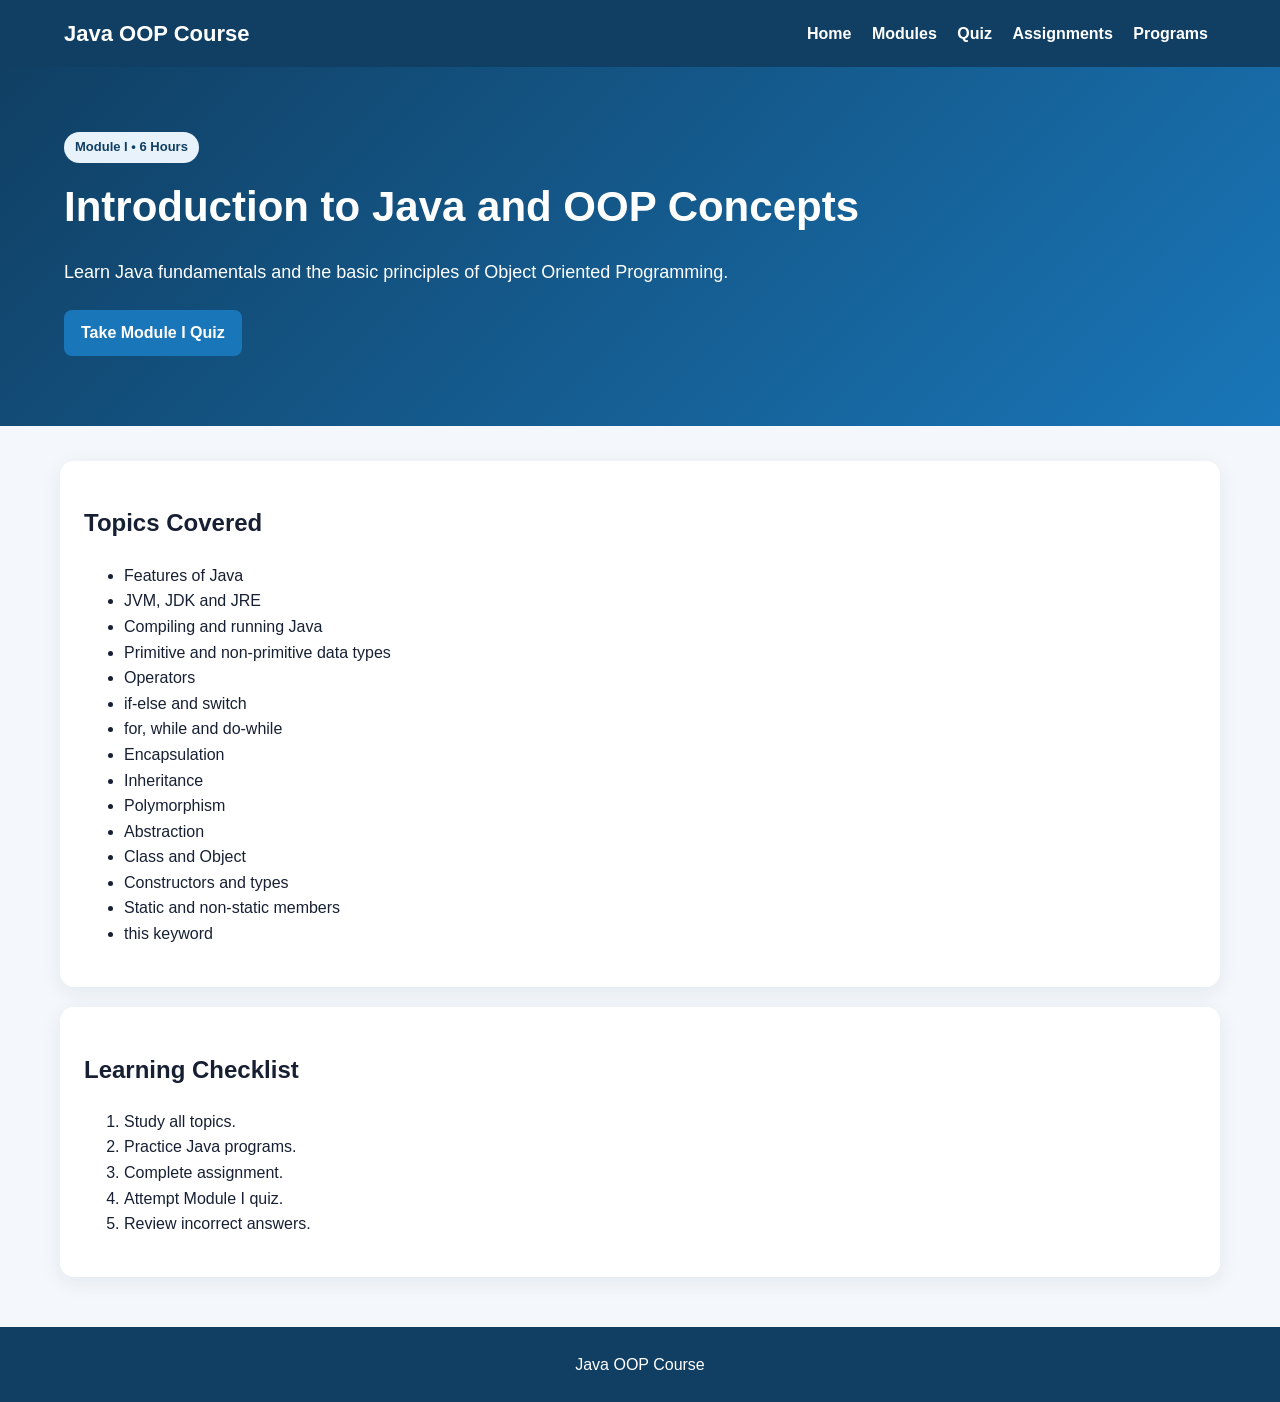
<file: modules/module1.html>
<!DOCTYPE html>
<html lang="en">

<head>

<meta charset="UTF-8">

<meta name="viewport"
content="width=device-width, initial-scale=1.0">

<title>Module I - Java OOP</title>

<link rel="stylesheet"
href="../css/style.css">

</head>

<body>

<header>

<div class="nav-container">

<div class="logo">
Java OOP Course
</div>

<nav>

<a href="../index.html">Home</a>
<a href="../modules.html">Modules</a>
<a href="../quiz.html">Quiz</a>
<a href="../assignments.html">Assignments</a>
<a href="../programs.html">Programs</a>

</nav>

</div>

</header>


<section class="hero">

<div class="hero-content">

<span class="badge">
Module I • 6 Hours
</span>

<h1>
Introduction to Java and OOP Concepts
</h1>

<p>
Learn Java fundamentals and the basic principles of
Object Oriented Programming.
</p>

<a
href="../quiz.html?module=1"
class="btn">

Take Module I Quiz

</a>

</div>

</section>


<main class="container">

<div class="content-card">

<h2>
Topics Covered
</h2>

<ul>

<li>Features of Java</li>

<li>JVM, JDK and JRE</li>

<li>Compiling and running Java</li>

<li>Primitive and non-primitive data types</li>

<li>Operators</li>

<li>if-else and switch</li>

<li>for, while and do-while</li>

<li>Encapsulation</li>

<li>Inheritance</li>

<li>Polymorphism</li>

<li>Abstraction</li>

<li>Class and Object</li>

<li>Constructors and types</li>

<li>Static and non-static members</li>

<li>this keyword</li>

</ul>

</div>


<div class="content-card">

<h2>
Learning Checklist
</h2>

<ol>

<li>Study all topics.</li>

<li>Practice Java programs.</li>

<li>Complete assignment.</li>

<li>Attempt Module I quiz.</li>

<li>Review incorrect answers.</li>

</ol>

</div>

</main>


<footer>
Java OOP Course
</footer>

</body>

</html>
</file>
<file: css/style.css>
* {
    box-sizing: border-box;
}


body {

    margin: 0;

    font-family:
        Arial,
        Helvetica,
        sans-serif;

    background: #f4f7fb;

    color: #172033;

    line-height: 1.6;
}


/* HEADER */

header {

    background: #103f63;

    color: white;

    padding: 16px 5%;
}


.nav-container {

    max-width: 1200px;

    margin: auto;

    display: flex;

    justify-content: space-between;

    align-items: center;

    flex-wrap: wrap;

}


.logo {

    font-size: 22px;

    font-weight: bold;
}


nav a {

    color: white;

    text-decoration: none;

    margin: 0 8px;

    font-weight: 600;

}


nav a:hover {

    text-decoration: underline;

}


/* HERO */

.hero {

    background:
        linear-gradient(
            135deg,
            #103f63,
            #1976b8
        );

    color: white;

    padding: 65px 5%;

}


.hero-content {

    max-width: 1200px;

    margin: auto;

}


.hero h1 {

    font-size: 42px;

    margin: 10px 0;

}


.hero p {

    font-size: 18px;

    max-width: 850px;

}


/* CONTAINER */

.container {

    max-width: 1200px;

    margin: 35px auto;

    padding: 0 20px;

}


/* CARDS */

.cards {

    display: grid;

    grid-template-columns:
        repeat(
            auto-fit,
            minmax(270px,1fr)
        );

    gap: 20px;

}


.card,
.module-card,
.content-card,
.question-card,
.result-box {

    background: white;

    border-radius: 14px;

    padding: 24px;

    box-shadow:
        0 5px 20px
        rgba(16,63,99,0.08);

    margin-bottom: 20px;

}


/* MODULE CARD */

.module-card {

    transition:
        transform 0.2s;

}


.module-card:hover {

    transform:
        translateY(-5px);

}


/* BADGE */

.badge {

    display: inline-block;

    background: #e7f2fb;

    color: #103f63;

    border-radius: 20px;

    padding: 5px 11px;

    font-size: 13px;

    font-weight: bold;

}


/* BUTTON */

.btn {

    display: inline-block;

    background: #1976b8;

    color: white;

    border: none;

    border-radius: 8px;

    padding: 10px 17px;

    text-decoration: none;

    font-weight: bold;

    cursor: pointer;

    margin:
        5px
        5px
        5px
        0;

}


.btn:hover {

    opacity: 0.9;

}


.secondary {

    background: #e7f2fb;

    color: #103f63;

}


/* FORMS */

.form-grid {

    display: grid;

    grid-template-columns:
        repeat(
            auto-fit,
            minmax(220px,1fr)
        );

    gap: 18px;

}


label {

    font-weight: bold;

}


input,
select {

    width: 100%;

    padding: 12px;

    margin-top: 6px;

    border:
        1px solid
        #cbd5e1;

    border-radius: 8px;

    font-size: 15px;

}


/* QUIZ */

.question-card h3 {

    margin-top: 0;

}


.option {

    display: block;

    border:
        1px solid
        #e2e8f0;

    padding: 11px;

    margin: 8px 0;

    border-radius: 8px;

    cursor: pointer;

}


.option:hover {

    background: #f2f8fc;

}


/* RESULT */

.result-box {

    border-left:
        6px solid
        #1976b8;

}


.score {

    font-size: 48px;

    font-weight: bold;

    color: #1976b8;

}


/* PROGRAM CODE */

pre {

    background: #111827;

    color: #e5e7eb;

    padding: 20px;

    border-radius: 10px;

    overflow-x: auto;

}


code {

    font-family:
        "Courier New",
        monospace;

}


/* FOOTER */

footer {

    background: #103f63;

    color: white;

    text-align: center;

    padding: 25px;

    margin-top: 50px;

}


/* MOBILE */

@media(max-width:700px) {

    .hero h1 {

        font-size: 30px;

    }


    nav {

        width: 100%;

        margin-top: 10px;

    }


    nav a {

        display: inline-block;

        margin: 4px;

    }

}


/* PRINT RESULT */

@media print {

    header,
    footer,
    .hero,
    .question-card,
    .form-card {

        display: none !important;

    }


    .result-box {

        box-shadow: none;

        border:
            1px solid #333;

    }

}
</file>
